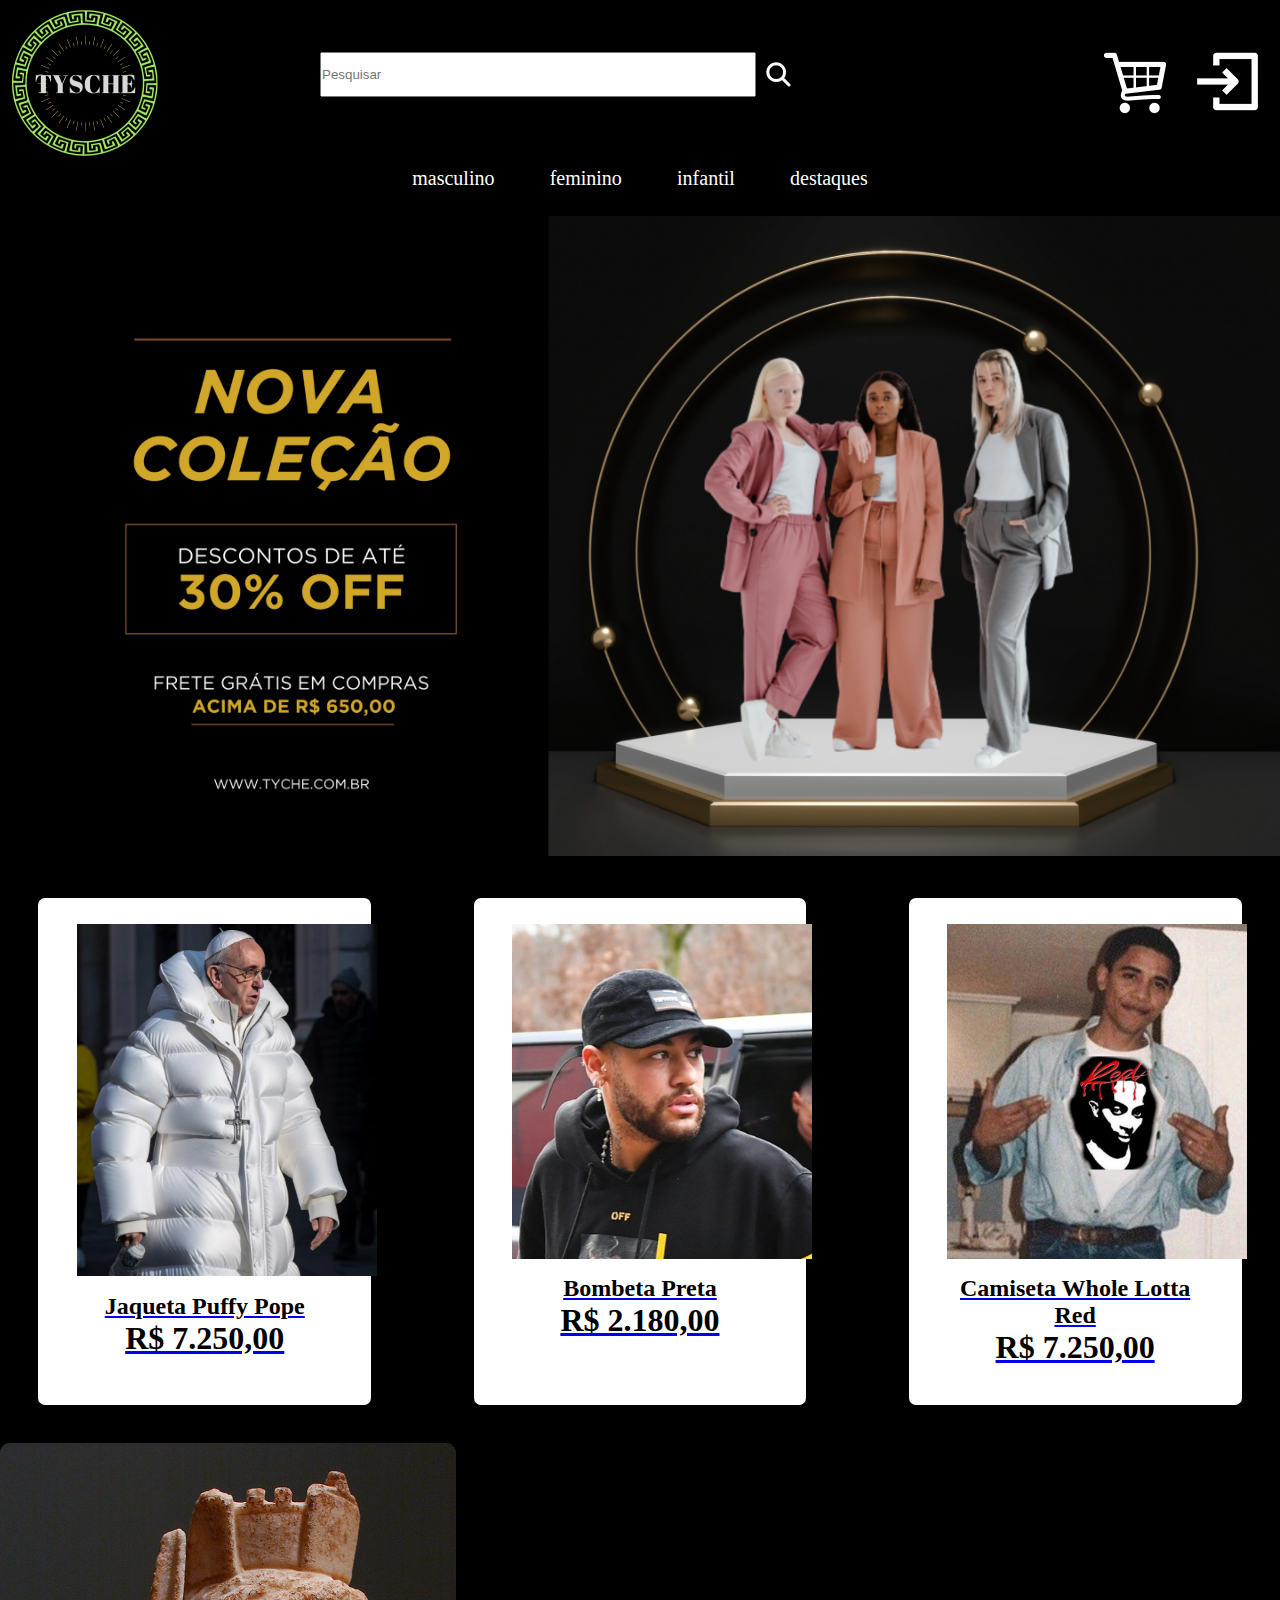
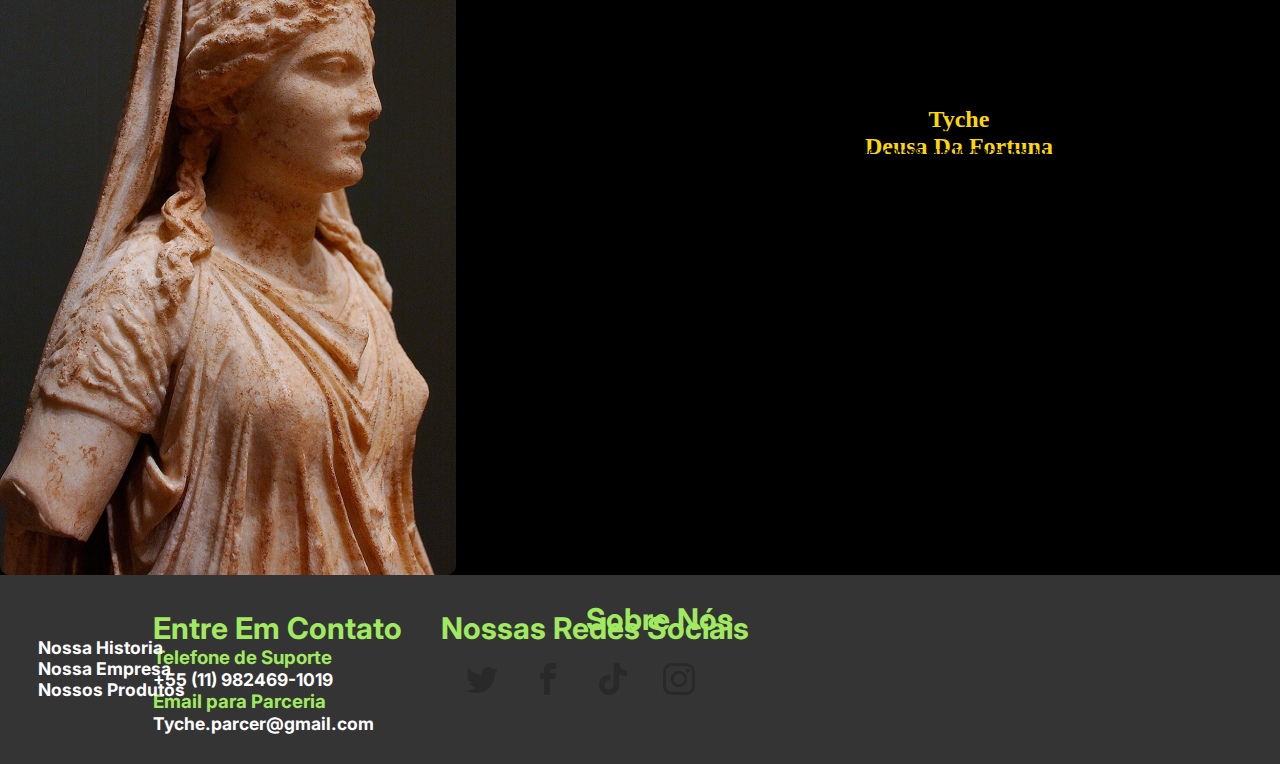
<file: index.html>
<!DOCTYPE html>
<html lang="pt-br">

<head>
    <meta charset="UTF-8">
    <meta name="viewport" content="width=device-width, initial-scale=1.0">
    <title>Tyche</title>
    <link rel="stylesheet" href="CSS/estilo.css">
    <link rel="shortcut icon" href="img/icone.png">
</head>

<body>
    <div id="container">
        <div id="topo">
            <nav>
                <div id="div_img">
                    <img src="img/icone.png">
                </div>
                <div id="barras">
                    <div class="search">
                        <input type="text" placeholder="Pesquisar" />
                        <img src="img/lupa.png">
                    </div>
                    <ul>
                        <li><a href="masculino.html">masculino</a></li>
                        <li><a href="feminino.html">feminino</a></li>
                        <li><a href="infantil.html">infantil</a></li>
                        <li><a href="index.html">destaques</a></li>
                    </ul>
                </div>
                <div class="botoes">
                    <a href="carrinho.html" onclick="alterarpag()"><img src="img/carrinho.png" class="imgnav"></a>
                    <a href="login.html"><img src="img/logout.png" class="imgnav"></a>
                </div>
        </div>
        </nav>
    </div>

    <div class="banner">
        <img src="img/banner1.png" />
    </div>

    <a href="produto.html">
        <div class="cards">
            <div class="card">
                <img src="img/jaqueta.jpg" class="imgcard">
                <h2 class="textcard">Jaqueta Puffy Pope</h2>
                <h1 class="Precocard">R$ 7.250,00</h1>
            </div>
            <div class="card">
                <img src="img/bombeta.jpg" class="imgcard">
                <h2 class="textcard">Bombeta Preta</h2>
                <h1 class="Precocard">R$ 2.180,00</h1>
            </div>
            <div class="card">
                <img src="img/camiseta.jpg" class="imgcard">
                <h2 class="textcard">Camiseta Whole Lotta Red</h2>
                <h1 class="Precocard">R$ 7.250,00</h1>
            </div>
        </div>
    </a>

    <div class="tiche">
        <img src="img/tyche.png" id="ticheimg" />
        <div id="titletiche">
            <h2>Tyche <br> Deusa Da Fortuna</h2>
        </div>
        <div id="texttiche">
            <p>
                Tyche é a Deusa da fortuna na Grécia Antiga.
            </p>
            <p>
                Representa o luxo e a boa qualidade, coisas que fornecemos ao nossos clientes, pelo preço certo.
            </p>
        </div>
    </div>

    </div>

    <footer class="futa">
        <div class="sobre">
            <h1 id="futa-titu">Sobre Nós</h1>
            <h3 id="futa-subtitu">Nossa Historia</h3>
            <h3 id="futa-subtitu">Nossa Empresa</h3>
            <h3 id="futa-subtitu">Nossos Produtos</h3>
        </div>

        <div class="redes">
            <h1 id="futa-titu">Nossas Redes Sociais</h1>
            <a href="#"><img src="img/twitter.svg"></a>
            <a href="#"><img src="img/facebook.svg"></a>
            <a href="#"><img src="img/tiktok.svg"></a>
            <a href="#"><img src="img/instagram.svg"></a>
        </div>

        <div class="contato">
            <h1 id="futa-titu">Entre Em Contato</h1>
            <h3 id="green">Telefone de Suporte</h3>
            <h3 id="futa-subtitu">+55 (11) 982469-1019</h3>
            <h3 id="green">Email para Parceria</h3>
            <h3 id="futa-subtitu">Tyche.parcer@gmail.com</h1>
        </div>


    </footer>

</body>

</html>
</file>
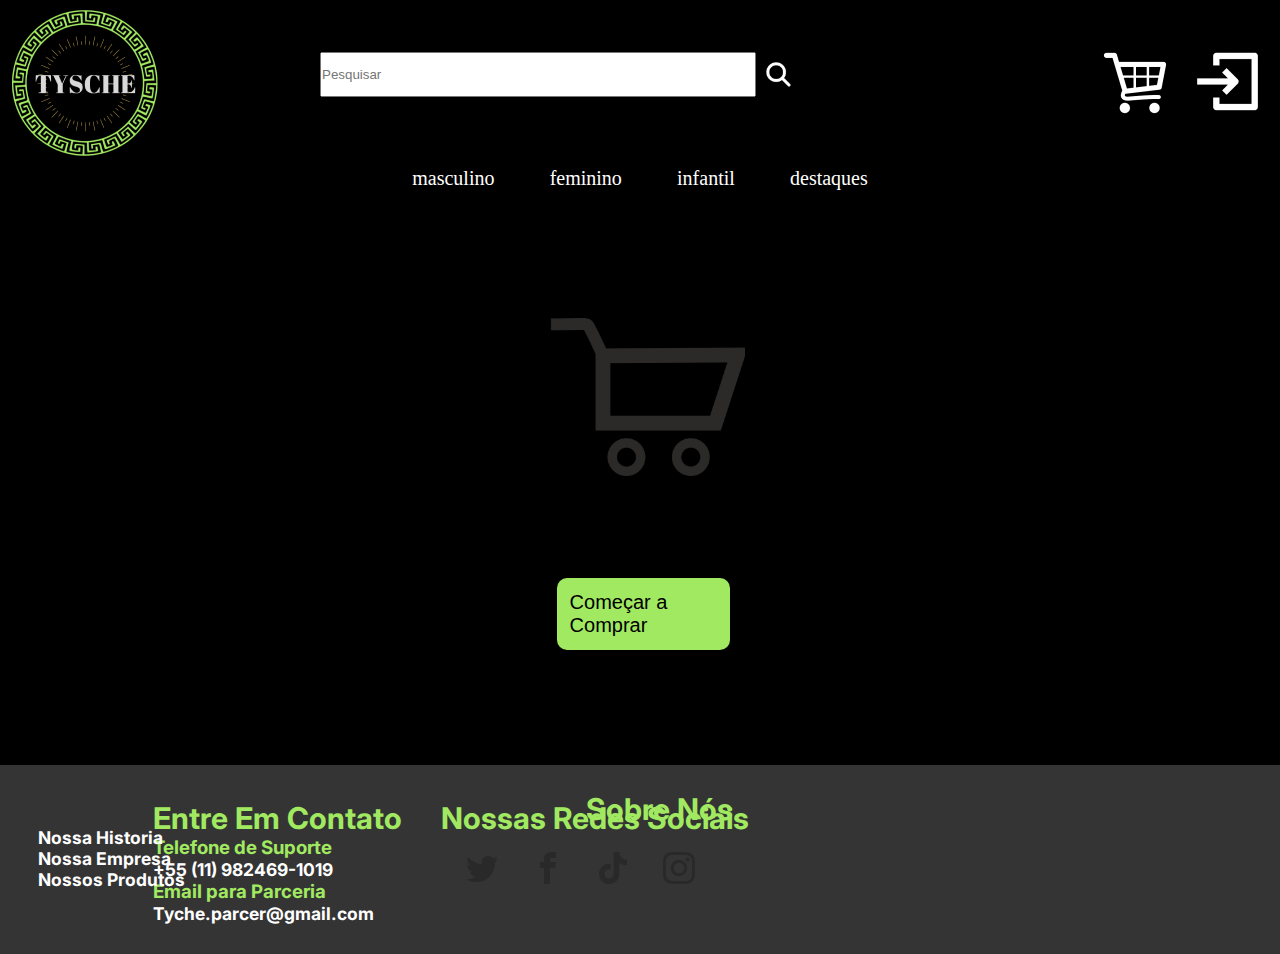
<file: carrinho.html>
<!DOCTYPE html>
<html lang="pt-br">
<head>
    <meta charset="UTF-8">
    <meta name="viewport" content="width=device-width, initial-scale=1.0">
    <title>Tyche</title>
    <link rel="stylesheet" href="CSS/estilo.css">
    <link rel = "shortcut icon" href = "img/icone.png">
</head>
<body>
    <div id = "container">
        <div id="topo">
            <nav>
                <div id="div_img">
                    <img src = "img/icone.png">
                </div>
                <div id = "barras">
                    <div class = "search">
                        <input type="text" placeholder="Pesquisar"/>
                        <img src = "img/lupa.png">
                    </div>
                    <ul>
                        <li><a href = "masculino.html">masculino</a></li>
                        <li><a href = "feminino.html">feminino</a></li>
                        <li><a href = "infantil.html">infantil</a></li>
                        <li><a href = "index.html">destaques</a></li>
                    </ul>
                </div>
                <div class = "botoes">
                    <a id="alterarpag" href = "#"><img src ="img/carrinho.png" class = "imgnav"></a>
                    <a href = "login.html"><img src ="img/logout.png" class="imgnav"></a>
                </div>           
            </nav>
        </div>
        <div class = "carrinho">
            <img src ="img/carrinhodecompras.webp" class="imgcar"></a>
            <p class="mensagem"> Seu carrinho está vazio...</p>
            <a href = "index.html" class = "comprar">Começar a Comprar</a>
        </div>
    </div>
    <footer class="futa">
        <div class="sobre">
            <h1 id="futa-titu">Sobre Nós</h1>
            <h3 id="futa-subtitu">Nossa Historia</h3>
            <h3 id="futa-subtitu">Nossa Empresa</h3>
            <h3 id="futa-subtitu">Nossos Produtos</h3>
        </div>

        <div class="redes">
            <h1 id="futa-titu">Nossas Redes Sociais</h1>
            <a href="#"><img src="img/twitter.svg"></a>
            <a href="#"><img src="img/facebook.svg"></a>
            <a href="#"><img src="img/tiktok.svg"></a>
            <a href="#"><img src="img/instagram.svg"></a>
        </div>

        <div class="contato">
            <h1 id="futa-titu">Entre Em Contato</h1>
            <h3 id="green">Telefone de Suporte</h3>
            <h3 id="futa-subtitu">+55 (11) 982469-1019</h3>
            <h3 id="green">Email para Parceria</h3>
            <h3 id="futa-subtitu">Tyche.parcer@gmail.com</h1>
        </div>
    </footer>
</body>
</html>
</file>
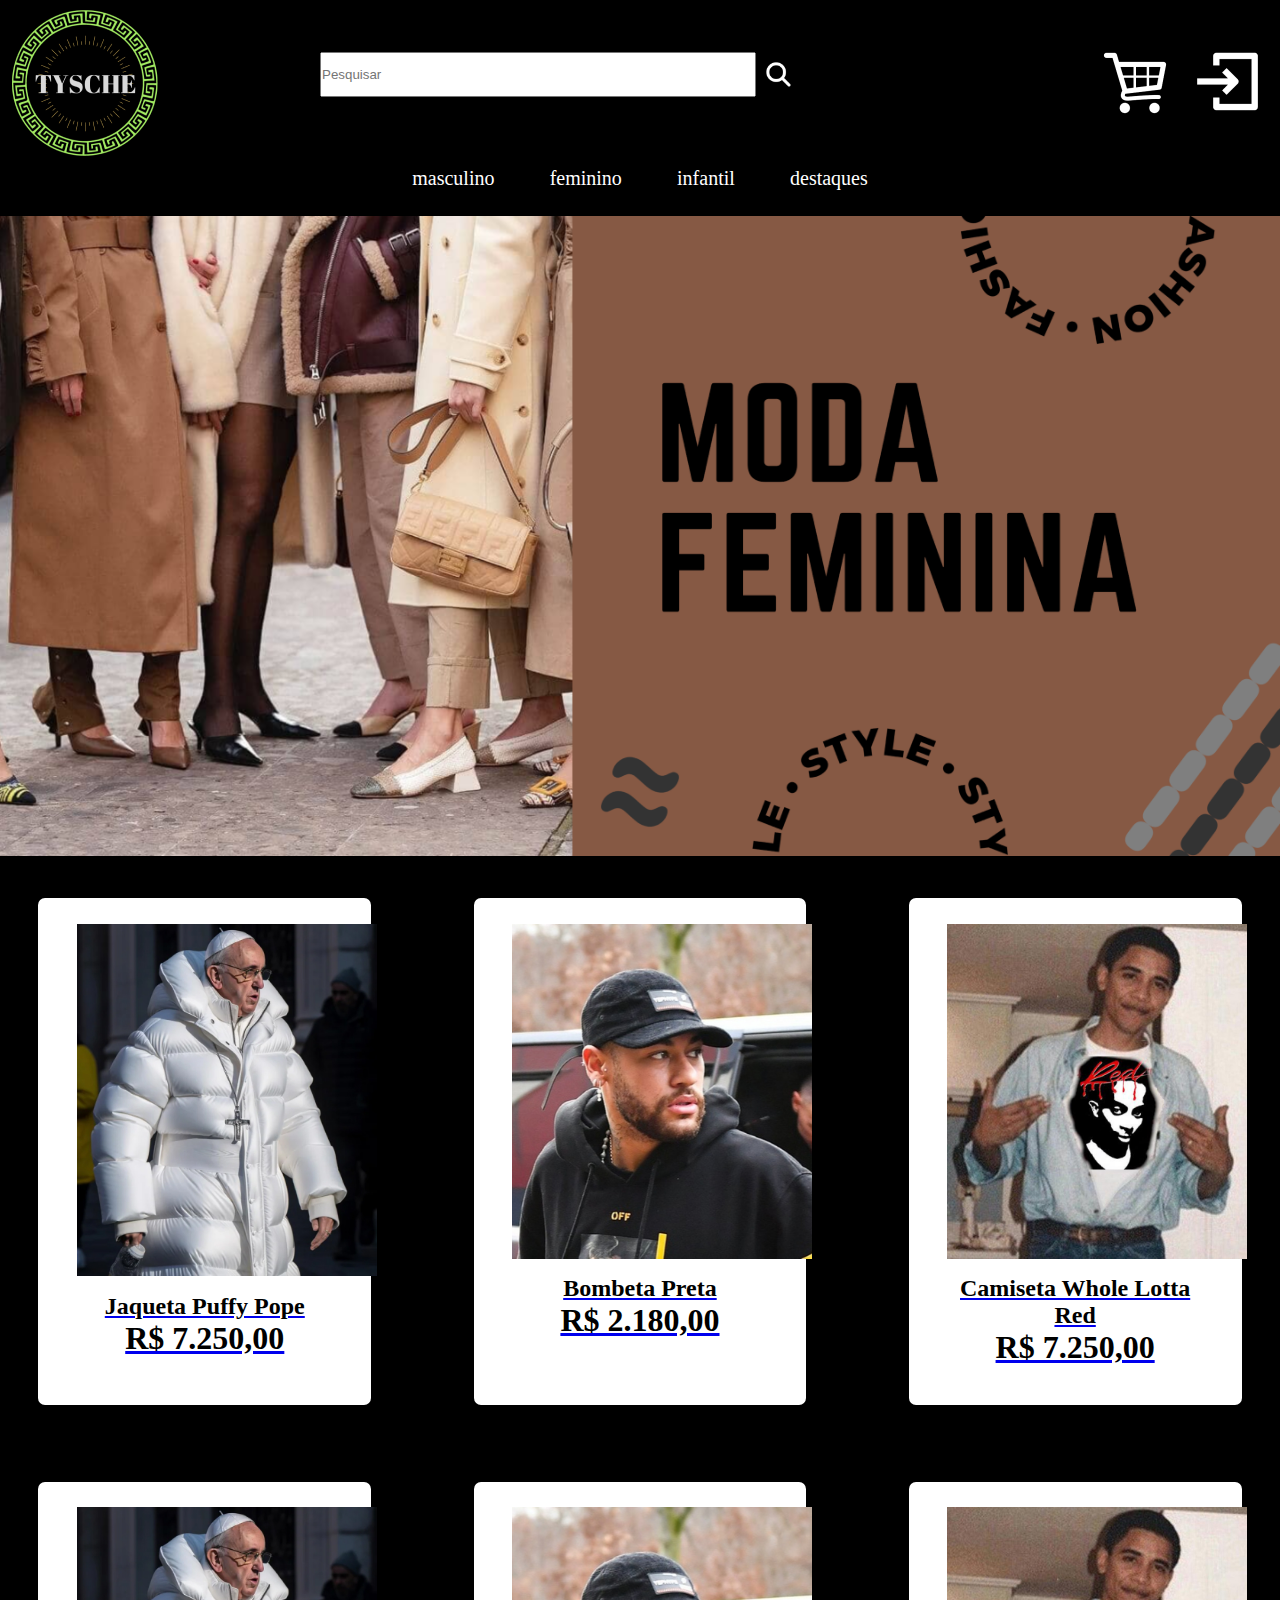
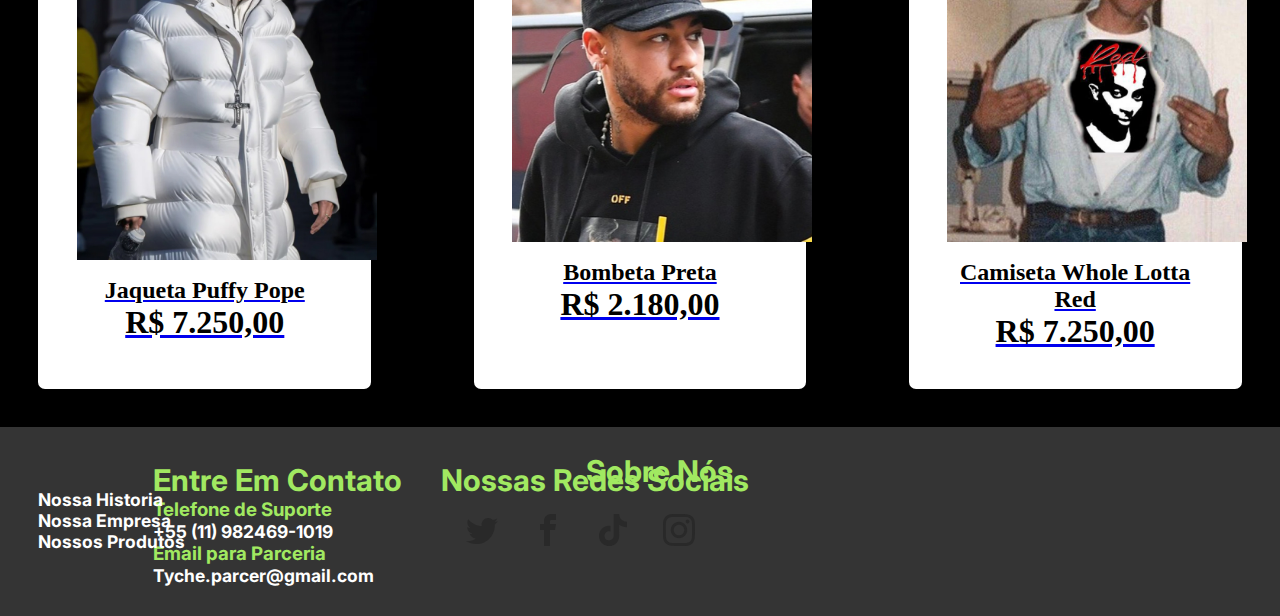
<file: feminino.html>
<!DOCTYPE html>
<html lang="pt-br">

<head>
    <meta charset="UTF-8">
    <meta name="viewport" content="width=device-width, initial-scale=1.0">
    <title>Tyche</title>
    <link rel="stylesheet" href="CSS/estilo.css">
    <link rel="shortcut icon" href="img/icone.png">
</head>

<body>
    <div id="container">
        <div id="topo">
            <nav>
                <div id="div_img">
                    <img src="img/icone.png">
                </div>
                <div id="barras">
                    <div class="search">
                        <input type="text" placeholder="Pesquisar" />
                        <img src="img/lupa.png">
                    </div>
                    <ul>
                        <li><a href="masculino.html">masculino</a></li>
                        <li><a href="feminino.html">feminino</a></li>
                        <li><a href="infantil.html">infantil</a></li>
                        <li><a href="index.html">destaques</a></li>
                    </ul>
                </div>
                <div class="botoes">
                    <a href="carrinho.html" onclick="alterarpag()"><img src="img/carrinho.png" class="imgnav"></a>
                    <a href="login.html"><img src="img/logout.png" class="imgnav"></a>
                </div>

            </nav>
        </div>

        <div class="banner">
            <img src="img/banner4.png" />
        </div>
        <a href="produto.html">
            <div class="cards">
                <div class="card">
                    <img src="img/jaqueta.jpg" class="imgcard">
                    <h2 class="textcard">Jaqueta Puffy Pope</h2>
                    <h1 class="Precocard">R$ 7.250,00</h1>
                </div>
                <div class="card">
                    <img src="img/bombeta.jpg" class="imgcard">
                    <h2 class="textcard">Bombeta Preta</h2>
                    <h1 class="Precocard">R$ 2.180,00</h1>
                </div>
                <div class="card">
                    <img src="img/camiseta.jpg" class="imgcard">
                    <h2 class="textcard">Camiseta Whole Lotta Red</h2>
                    <h1 class="Precocard">R$ 7.250,00</h1>
                </div>
            </div>
            <div class="cards">
                <div class="card">
                    <img src="img/jaqueta.jpg" class="imgcard">
                    <h2 class="textcard">Jaqueta Puffy Pope</h2>
                    <h1 class="Precocard">R$ 7.250,00</h1>
                </div>
                <div class="card">
                    <img src="img/bombeta.jpg" class="imgcard">
                    <h2 class="textcard">Bombeta Preta</h2>
                    <h1 class="Precocard">R$ 2.180,00</h1>
                </div>
                <div class="card">
                    <img src="img/camiseta.jpg" class="imgcard">
                    <h2 class="textcard">Camiseta Whole Lotta Red</h2>
                    <h1 class="Precocard">R$ 7.250,00</h1>
                </div>
            </div>
        </a>
    </div>
    <footer class="futa">
        <div class="sobre">
            <h1 id="futa-titu">Sobre Nós</h1>
            <h3 id="futa-subtitu">Nossa Historia</h3>
            <h3 id="futa-subtitu">Nossa Empresa</h3>
            <h3 id="futa-subtitu">Nossos Produtos</h3>
        </div>

        <div class="redes">
            <h1 id="futa-titu">Nossas Redes Sociais</h1>
            <a href="#"><img src="img/twitter.svg"></a>
            <a href="#"><img src="img/facebook.svg"></a>
            <a href="#"><img src="img/tiktok.svg"></a>
            <a href="#"><img src="img/instagram.svg"></a>
        </div>

        <div class="contato">
            <h1 id="futa-titu">Entre Em Contato</h1>
            <h3 id="green">Telefone de Suporte</h3>
            <h3 id="futa-subtitu">+55 (11) 982469-1019</h3>
            <h3 id="green">Email para Parceria</h3>
            <h3 id="futa-subtitu">Tyche.parcer@gmail.com</h1>
        </div>


    </footer>
</body>

</html>
</file>
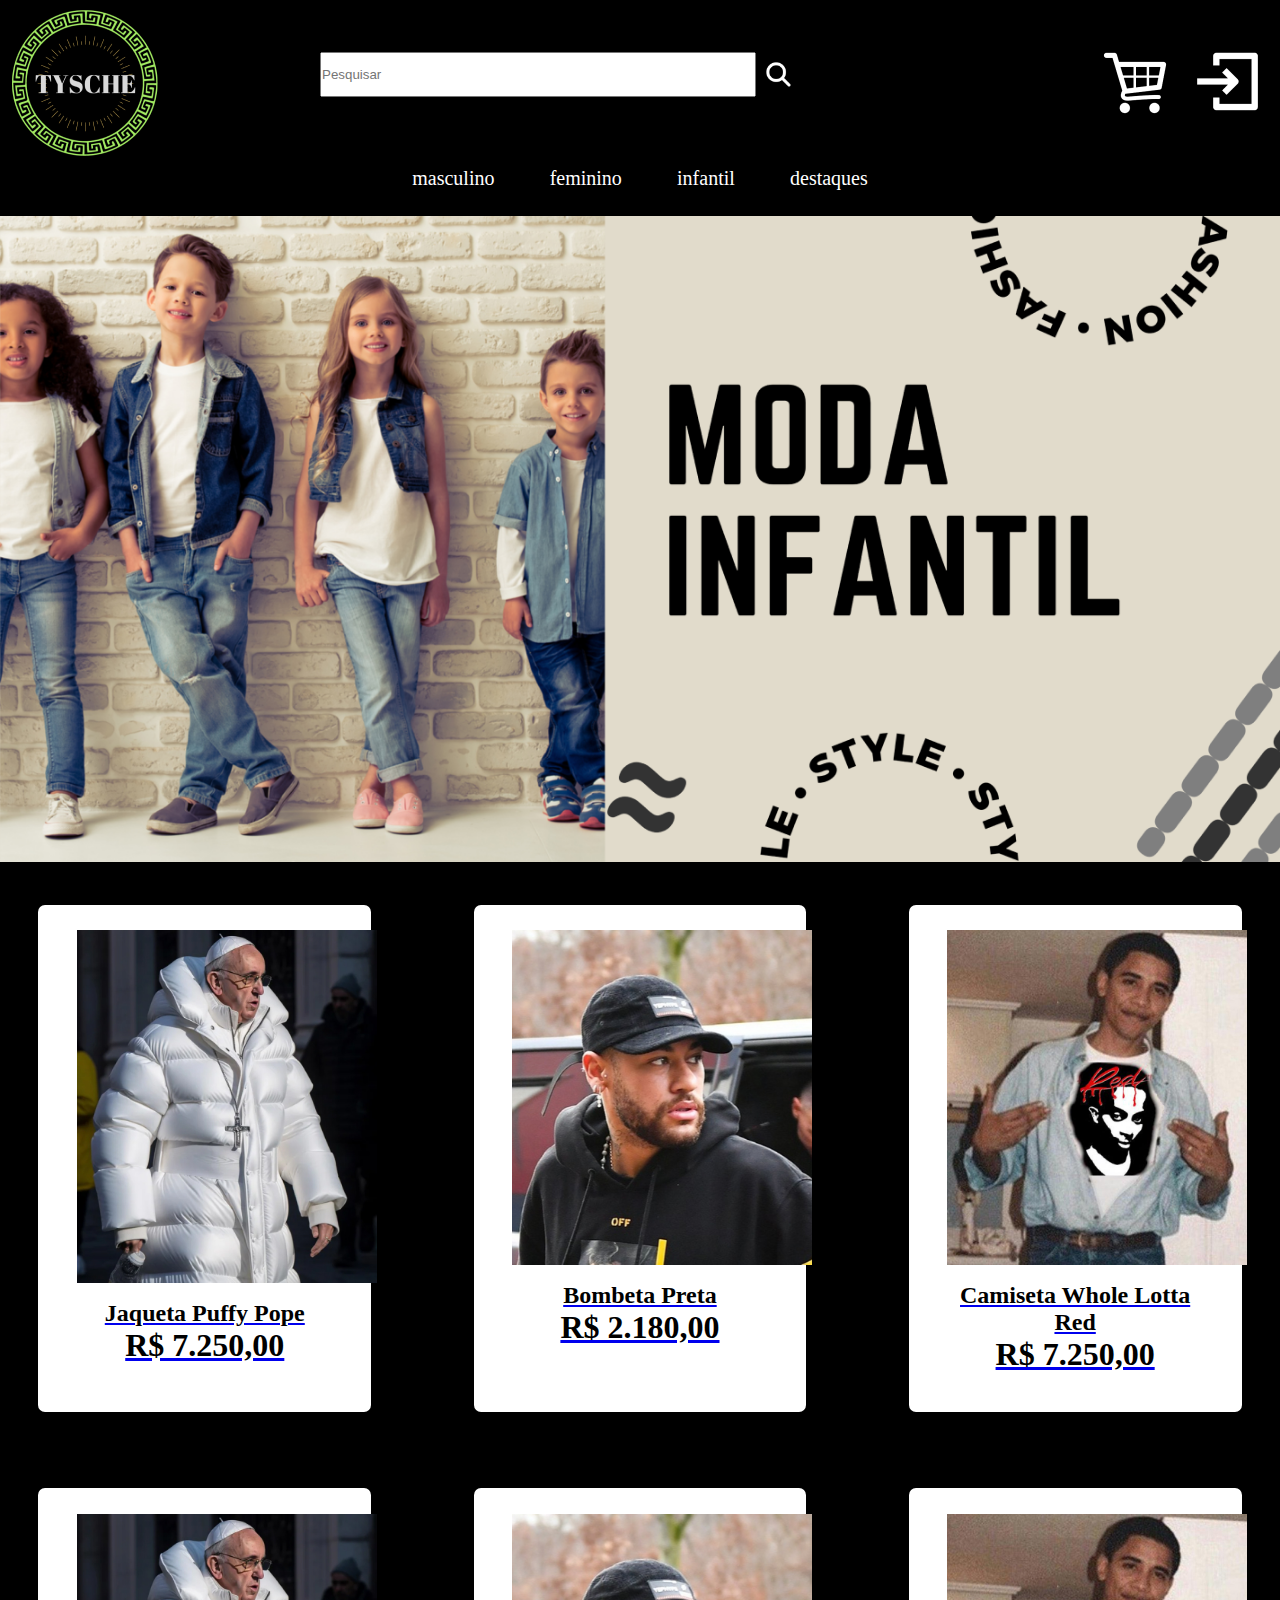
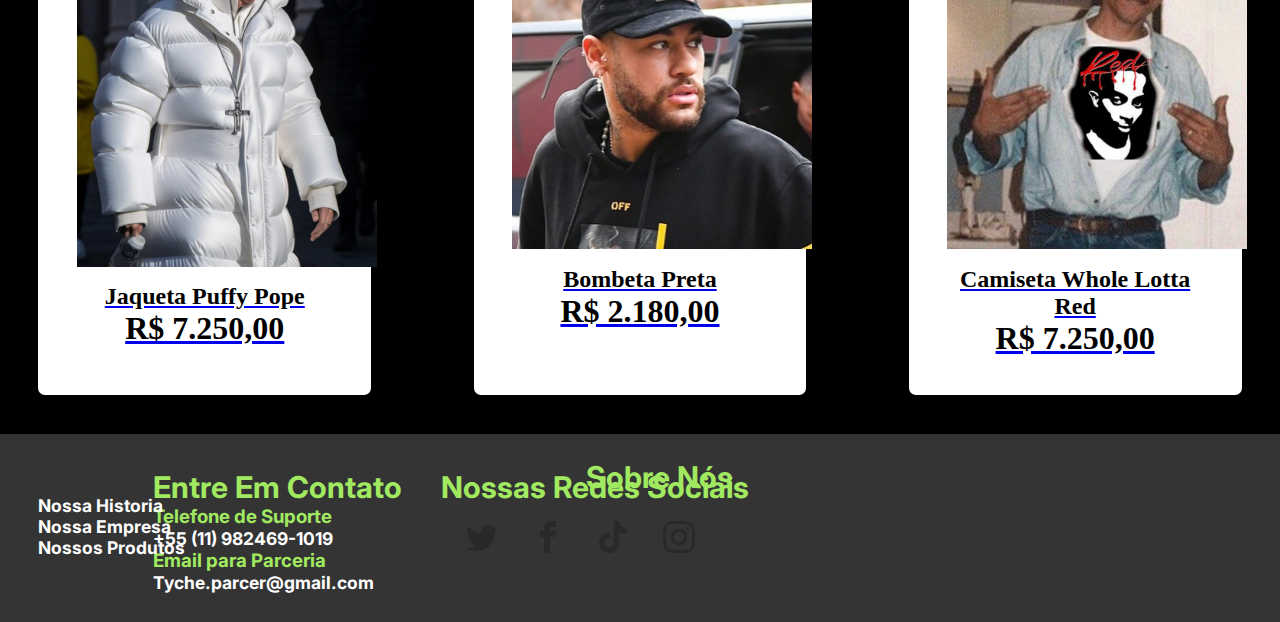
<file: infantil.html>
<!DOCTYPE html>
<html lang="pt-br">

<head>
    <meta charset="UTF-8">
    <meta name="viewport" content="width=device-width, initial-scale=1.0">
    <title>Tyche</title>
    <link rel="stylesheet" href="CSS/estilo.css">
    <link rel="shortcut icon" href="img/icone.png">
</head>

<body>
    <div id="container">
        <div id="topo">
            <nav>
                <div id="div_img">
                    <img src="img/icone.png">
                </div>
                <div id="barras">
                    <div class="search">
                        <input type="text" placeholder="Pesquisar" />
                        <img src="img/lupa.png">
                    </div>
                    <ul>
                        <li><a href="masculino.html">masculino</a></li>
                        <li><a href="feminino.html">feminino</a></li>
                        <li><a href="infantil.html">infantil</a></li>
                        <li><a href="index.html">destaques</a></li>
                    </ul>
                </div>
                <div class="botoes">
                    <a href="carrinho.html" onclick="alterarpag()"><img src="img/carrinho.png" class="imgnav"></a>
                    <a href="login.html"><img src="img/logout.png" class="imgnav"></a>
                </div>
            </nav>
        </div>

        <div class="banner">
            <img src="img/banner3.png">
        </div>
        <a href="produto.html">
            <div class="cards">
                <div class="card">
                    <img src="img/jaqueta.jpg" class="imgcard">
                    <h2 class="textcard">Jaqueta Puffy Pope</h2>
                    <h1 class="Precocard">R$ 7.250,00</h1>
                </div>
                <div class="card">
                    <img src="img/bombeta.jpg" class="imgcard">
                    <h2 class="textcard">Bombeta Preta</h2>
                    <h1 class="Precocard">R$ 2.180,00</h1>
                </div>
                <div class="card">
                    <img src="img/camiseta.jpg" class="imgcard">
                    <h2 class="textcard">Camiseta Whole Lotta Red</h2>
                    <h1 class="Precocard">R$ 7.250,00</h1>
                </div>
            </div>
            <div class="cards">
                <div class="card">
                    <img src="img/jaqueta.jpg" class="imgcard">
                    <h2 class="textcard">Jaqueta Puffy Pope</h2>
                    <h1 class="Precocard">R$ 7.250,00</h1>
                </div>
                <div class="card">
                    <img src="img/bombeta.jpg" class="imgcard">
                    <h2 class="textcard">Bombeta Preta</h2>
                    <h1 class="Precocard">R$ 2.180,00</h1>
                </div>
                <div class="card">
                    <img src="img/camiseta.jpg" class="imgcard">
                    <h2 class="textcard">Camiseta Whole Lotta Red</h2>
                    <h1 class="Precocard">R$ 7.250,00</h1>
                </div>
            </div>
        </a>
    </div>
    <footer class="futa">
        <div class="sobre">
            <h1 id="futa-titu">Sobre Nós</h1>
            <h3 id="futa-subtitu">Nossa Historia</h3>
            <h3 id="futa-subtitu">Nossa Empresa</h3>
            <h3 id="futa-subtitu">Nossos Produtos</h3>
        </div>

        <div class="redes">
            <h1 id="futa-titu">Nossas Redes Sociais</h1>
            <a href="#"><img src="img/twitter.svg"></a>
            <a href="#"><img src="img/facebook.svg"></a>
            <a href="#"><img src="img/tiktok.svg"></a>
            <a href="#"><img src="img/instagram.svg"></a>
        </div>

        <div class="contato">
            <h1 id="futa-titu">Entre Em Contato</h1>
            <h3 id="green">Telefone de Suporte</h3>
            <h3 id="futa-subtitu">+55 (11) 982469-1019</h3>
            <h3 id="green">Email para Parceria</h3>
            <h3 id="futa-subtitu">Tyche.parcer@gmail.com</h1>
        </div>


    </footer>
</body>

</html>
</file>
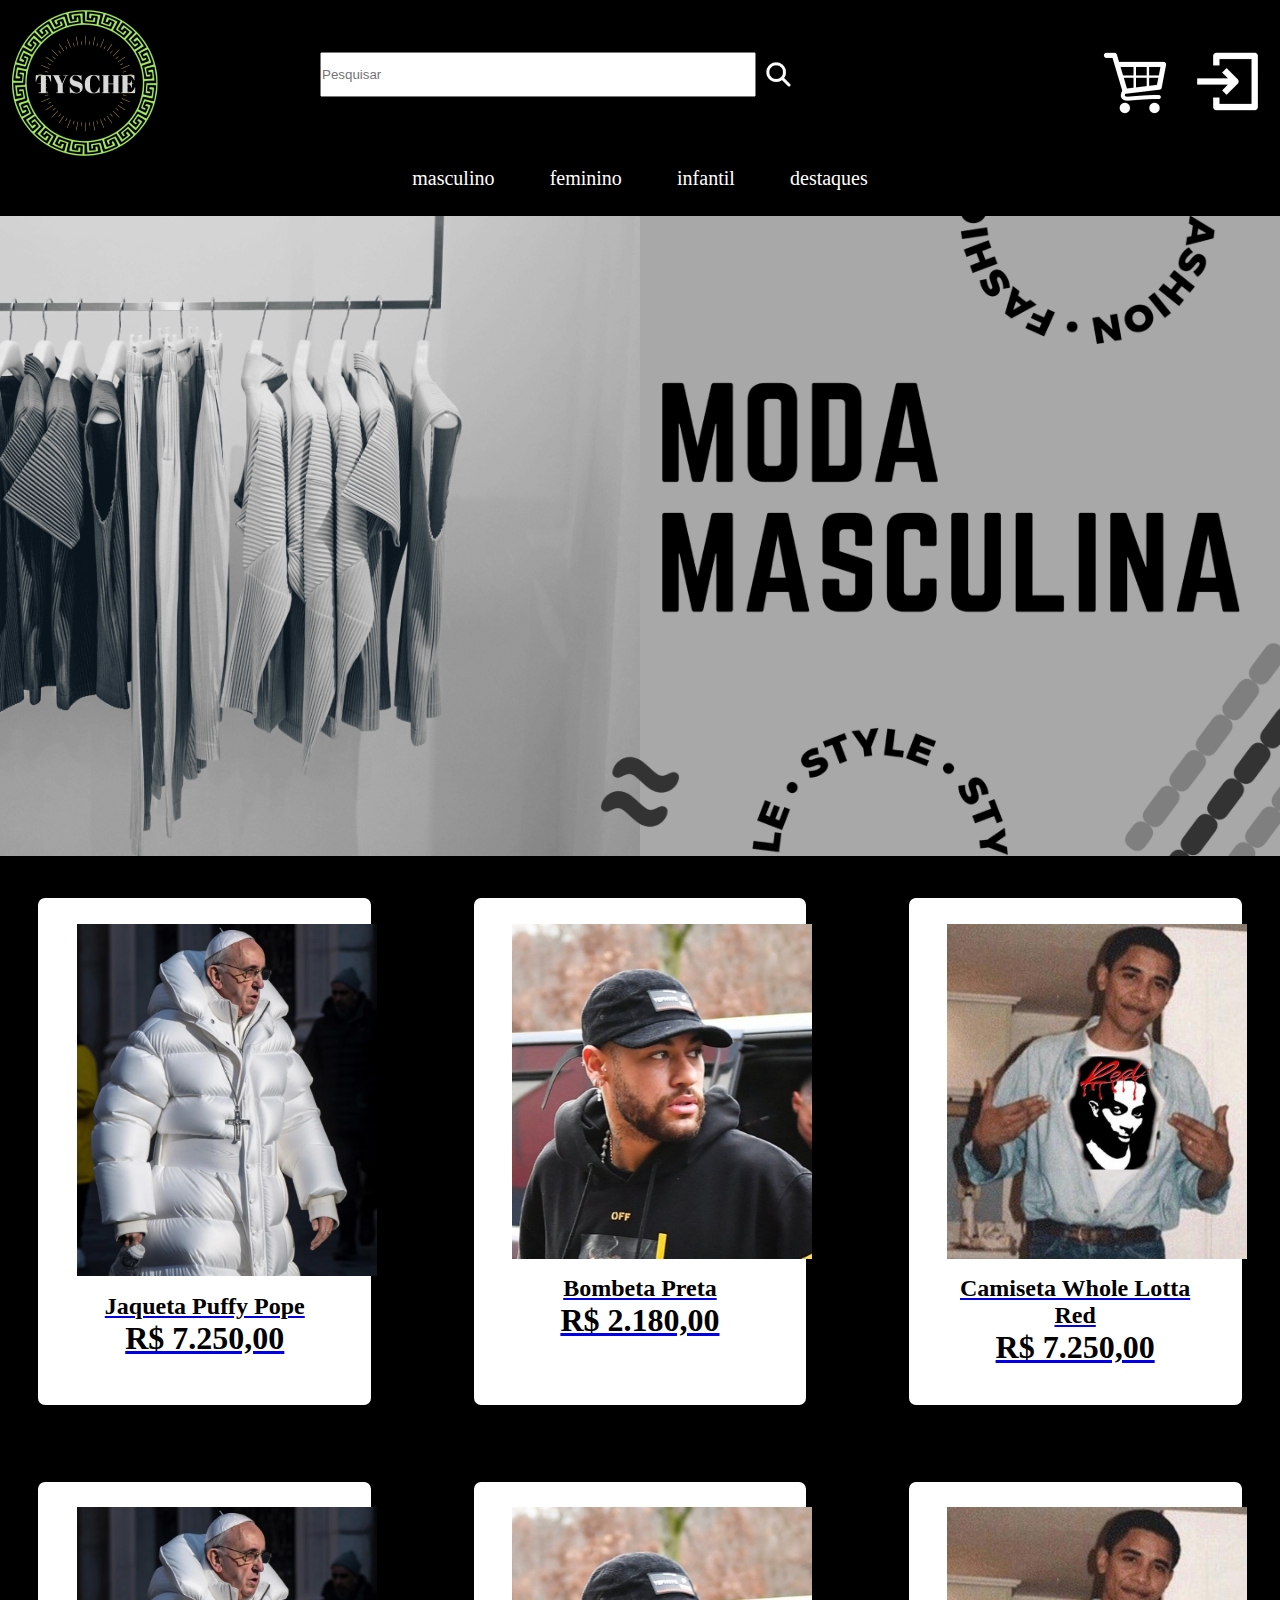
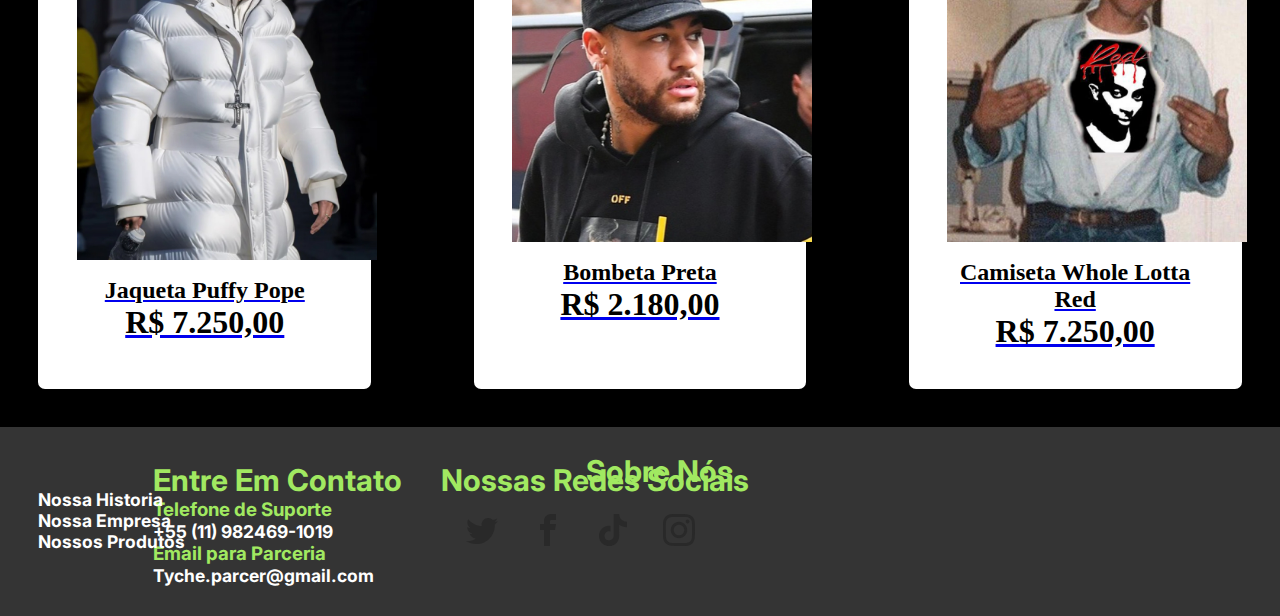
<file: masculino.html>
<!DOCTYPE html>
<html lang="pt-br">

<head>
    <meta charset="UTF-8">
    <meta name="viewport" content="width=device-width, initial-scale=1.0">
    <title>Tyche</title>
    <link rel="stylesheet" href="CSS/estilo.css">
    <link rel="shortcut icon" href="img/icone.png">
</head>

<body>
    <div id="container">
        <div id="topo">
            <nav>
                <div id="div_img">
                    <img src="img/icone.png">
                </div>
                <div id="barras">
                    <div class="search">
                        <input type="text" placeholder="Pesquisar" />
                        <img src="img/lupa.png">
                    </div>
                    <ul>
                        <li><a href="masculino.html">masculino</a></li>
                        <li><a href="feminino.html">feminino</a></li>
                        <li><a href="infantil.html">infantil</a></li>
                        <li><a href="index.html">destaques</a></li>
                    </ul>
                </div>
                <div class="botoes">
                    <a href="" onclick="alterarpag()"><img src="img/carrinho.png" class="imgnav"></a>
                    <a href="login.html"><img src="img/logout.png" class="imgnav"></a>
                </div>
            </nav>
        </div>

        <div class="banner">
            <img src="img/banner2.png" />
        </div>

        <a href="produto.html">
            <div class="cards">
                <div class="card">
                    <img src="img/jaqueta.jpg" class="imgcard">
                    <h2 class="textcard">Jaqueta Puffy Pope</h2>
                    <h1 class="Precocard">R$ 7.250,00</h1>
                </div>
                <div class="card">
                    <img src="img/bombeta.jpg" class="imgcard">
                    <h2 class="textcard">Bombeta Preta</h2>
                    <h1 class="Precocard">R$ 2.180,00</h1>
                </div>
                <div class="card">
                    <img src="img/camiseta.jpg" class="imgcard">
                    <h2 class="textcard">Camiseta Whole Lotta Red</h2>
                    <h1 class="Precocard">R$ 7.250,00</h1>
                </div>
            </div>
            <div class="cards">
                <div class="card">
                    <img src="img/jaqueta.jpg" class="imgcard">
                    <h2 class="textcard">Jaqueta Puffy Pope</h2>
                    <h1 class="Precocard">R$ 7.250,00</h1>
                </div>
                <div class="card">
                    <img src="img/bombeta.jpg" class="imgcard">
                    <h2 class="textcard">Bombeta Preta</h2>
                    <h1 class="Precocard">R$ 2.180,00</h1>
                </div>
                <div class="card">
                    <img src="img/camiseta.jpg" class="imgcard">
                    <h2 class="textcard">Camiseta Whole Lotta Red</h2>
                    <h1 class="Precocard">R$ 7.250,00</h1>
                </div>
            </div>
        </a>
    </div>
    <footer class="futa">
        <div class="sobre">
            <h1 id="futa-titu">Sobre Nós</h1>
            <h3 id="futa-subtitu">Nossa Historia</h3>
            <h3 id="futa-subtitu">Nossa Empresa</h3>
            <h3 id="futa-subtitu">Nossos Produtos</h3>
        </div>

        <div class="redes">
            <h1 id="futa-titu">Nossas Redes Sociais</h1>
            <a href="#"><img src="img/twitter.svg"></a>
            <a href="#"><img src="img/facebook.svg"></a>
            <a href="#"><img src="img/tiktok.svg"></a>
            <a href="#"><img src="img/instagram.svg"></a>
        </div>

        <div class="contato">
            <h1 id="futa-titu">Entre Em Contato</h1>
            <h3 id="green">Telefone de Suporte</h3>
            <h3 id="futa-subtitu">+55 (11) 982469-1019</h3>
            <h3 id="green">Email para Parceria</h3>
            <h3 id="futa-subtitu">Tyche.parcer@gmail.com</h1>
        </div>


    </footer>
</body>

</html>
</file>
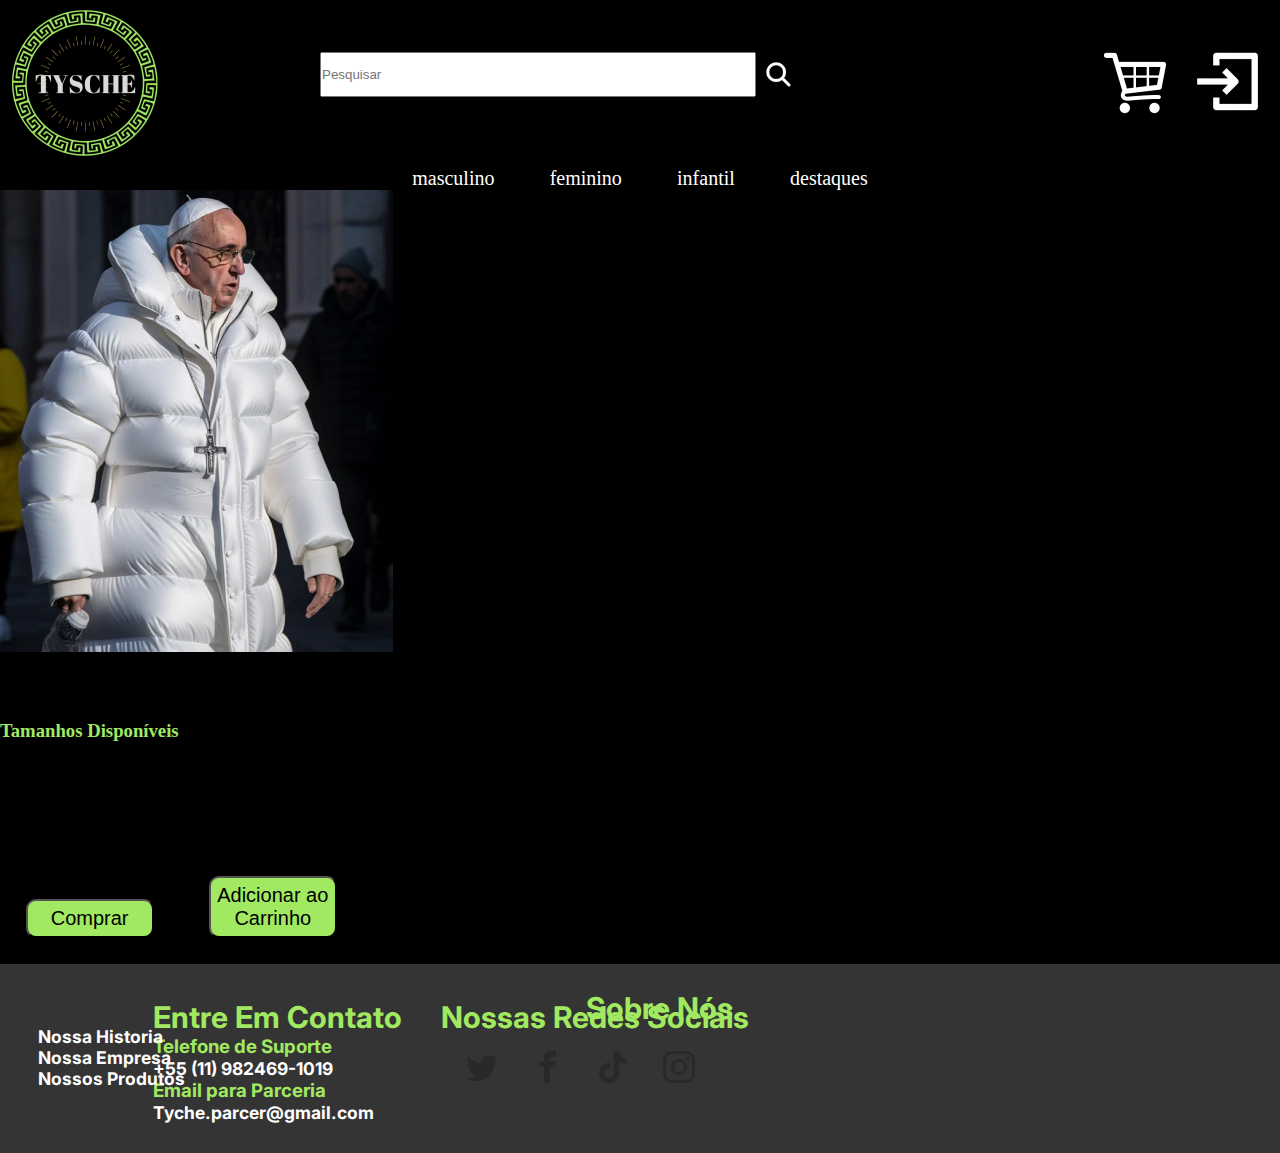
<file: produto.html>
<!DOCTYPE html>
<html lang="pt-br">
<head>
    <meta charset="UTF-8">
    <meta name="viewport" content="width=device-width, initial-scale=1.0">
    <title>Tyche</title>
    <link rel="stylesheet" href="CSS/estilo.css">
    <link rel = "shortcut icon" href = "img/icone.png">
</head>
<body>
    <div id = "container">
        <div id="topo">
            <nav>
                <div id="div_img">
                    <img src = "img/icone.png">
                </div>
                <div id = "barras">
                    <div class = "search">
                        <input type="text" placeholder="Pesquisar"/>
                        <img src = "img/lupa.png">
                    </div>
                    <ul>
                        <li><a href = "masculino.html">masculino</a></li>
                        <li><a href = "feminino.html">feminino</a></li>
                        <li><a href = "infantil.html">infantil</a></li>
                        <li><a href = "index.html">destaques</a></li>
                    </ul>
                </div>
                <div class = "botoes">
                    <a href = "carrinho.html"><img src ="img/carrinho.png" class = "imgnav"></a>
                    <a href = "login.html"><img src ="img/logout.png" class="imgnav"></a>
                </div>
            </nav>
        </div>

        <div class = "produtall">
            <div class = "imgall">
                <img src = "img/jaqueta.jpg">
            </div>
            <div class = "infopall">
                <h1 class = "nomeprodall">Jaqueta Puffy Pope</h1>
                <h2 class = "precopall">R$ 7.250,00</h2>
                <h3 class = "tamanhall">Tamanhos Disponíveis</h3>
                <div class = "tamanhos">
                    <div class = "tamanho">
                        <h2>P</h2>
                    </div>
                    <div class = "tamanho">
                        <h2>M</h2>
                    </div>
                    <div class = "tamanho">
                        <h2>G</h2>
                    </div>
                    <div class = "tamanho">
                        <h2>GG</h2>
                    </div>
                </div>
                <button class = "add_buy">Comprar</button>
                <button class = "add_buy">Adicionar ao Carrinho</button>
            </div>
        </div>

    </div> 
    <footer class="futa">
        <div class="sobre">
            <h1 id="futa-titu">Sobre Nós</h1>
            <h3 id="futa-subtitu">Nossa Historia</h3>
            <h3 id="futa-subtitu">Nossa Empresa</h3>
            <h3 id="futa-subtitu">Nossos Produtos</h3>
        </div>

        <div class="redes">
            <h1 id="futa-titu">Nossas Redes Sociais</h1>
            <a href="#"><img src="img/twitter.svg"></a>
            <a href="#"><img src="img/facebook.svg"></a>
            <a href="#"><img src="img/tiktok.svg"></a>
            <a href="#"><img src="img/instagram.svg"></a>
        </div>

        <div class="contato">
            <h1 id="futa-titu">Entre Em Contato</h1>
            <h3 id="green">Telefone de Suporte</h3>
            <h3 id="futa-subtitu">+55 (11) 982469-1019</h3>
            <h3 id="green">Email para Parceria</h3>
            <h3 id="futa-subtitu">Tyche.parcer@gmail.com</h1>
        </div>


    </footer>
</body>
</html>
</file>
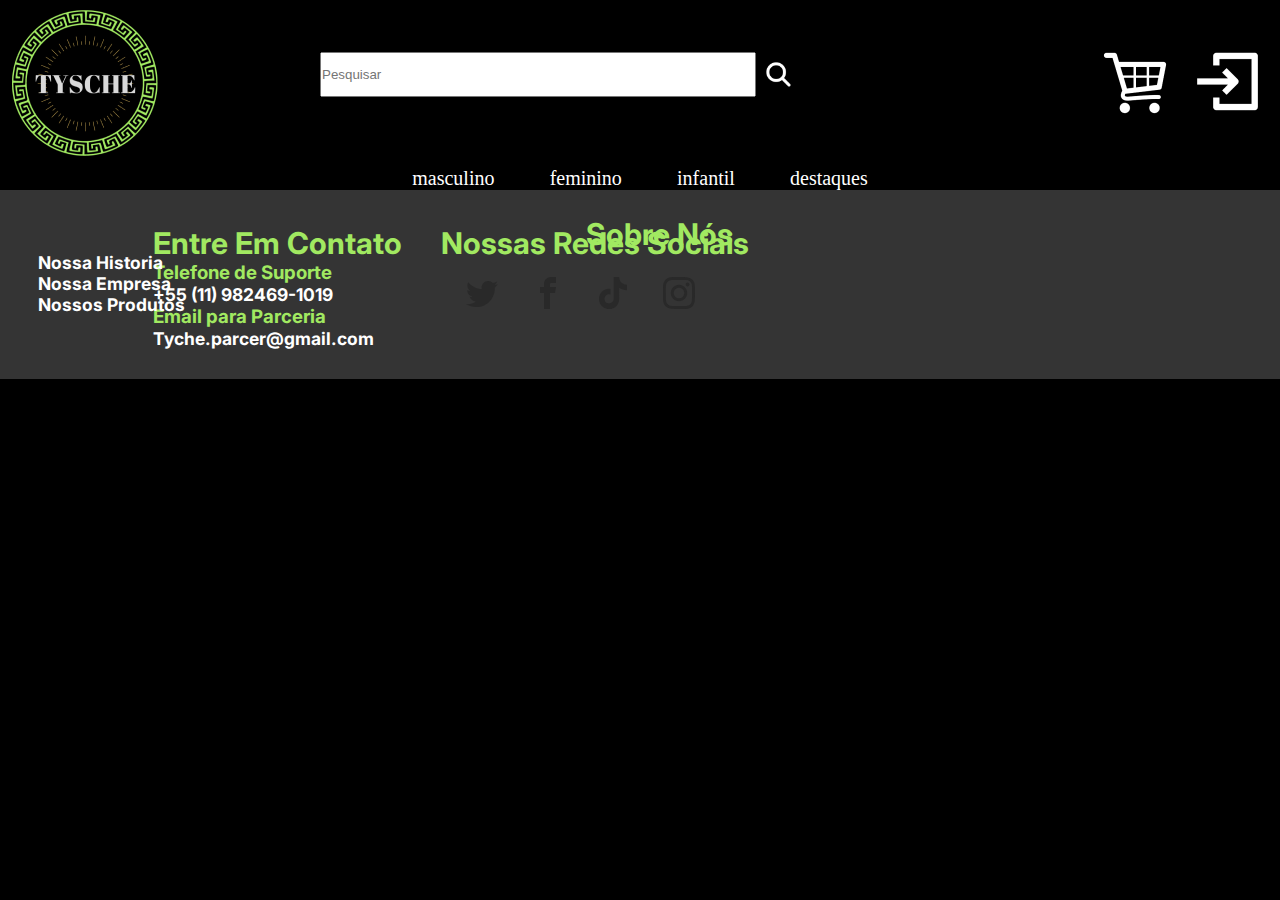
<file: sobre.html>
<!DOCTYPE html>
<html lang="pt-br">
<head>
    <meta charset="UTF-8">
    <meta name="viewport" content="width=device-width, initial-scale=1.0">
    <title>Tyche</title>
    <link rel="stylesheet" href="CSS/estilo.css">
    <link rel = "shortcut icon" href = "img/icone.png">
</head>
<body>
    <div id="topo">
        <nav>
            <div id="div_img">
                <img src = "img/icone.png">
            </div>
            <div id = "barras">
                <div class = "search">
                    <input type="text" placeholder="Pesquisar"/>
                    <img src = "img/lupa.png">
                </div>
                <ul>
                    <li><a href = "masculino.html">masculino</a></li>
                    <li><a href = "feminino.html">feminino</a></li>
                    <li><a href = "infantil.html">infantil</a></li>
                    <li><a href = "index.html">destaques</a></li>
                </ul>
            </div>
            <div class = "botoes">
                <a href = "carrinho.html" onclick = "alterarpag()"><img src ="img/carrinho.png" class = "imgnav"></a>
                <a href = "login.html"><img src ="img/logout.png" class="imgnav"></a>
            </div>
        </nav>
    </div>
    <footer class="futa">
        <div class="sobre">
            <h1 id="futa-titu">Sobre Nós</h1>
            <h3 id="futa-subtitu">Nossa Historia</h3>
            <h3 id="futa-subtitu">Nossa Empresa</h3>
            <h3 id="futa-subtitu">Nossos Produtos</h3>
        </div>

        <div class="redes">
            <h1 id="futa-titu">Nossas Redes Sociais</h1>
            <a href="#"><img src="img/twitter.svg"></a>
            <a href="#"><img src="img/facebook.svg"></a>
            <a href="#"><img src="img/tiktok.svg"></a>
            <a href="#"><img src="img/instagram.svg"></a>
        </div>

        <div class="contato">
            <h1 id="futa-titu">Entre Em Contato</h1>
            <h3 id="green">Telefone de Suporte</h3>
            <h3 id="futa-subtitu">+55 (11) 982469-1019</h3>
            <h3 id="green">Email para Parceria</h3>
            <h3 id="futa-subtitu">Tyche.parcer@gmail.com</h1>
        </div>


    </footer>
</body>
</html>
</file>
<file: CSS/estilo.css>
@import './geral.css';
@import './cards.css';
@import './tyche.css';
@import './footer.css';
@import './login.css';
@import './carrinho.css';
</file>
